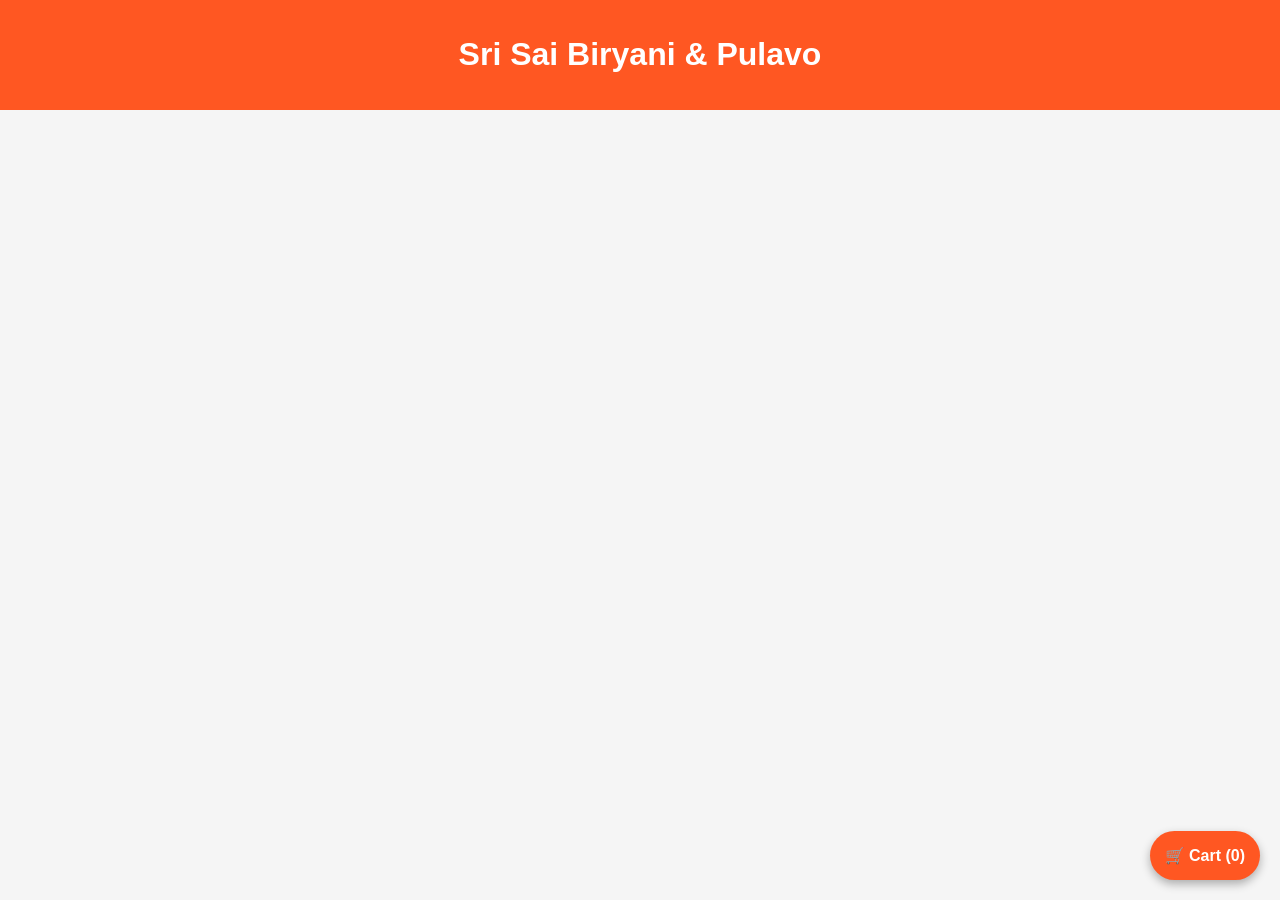
<file: index.html>
<!DOCTYPE html>
<html>
<head>
  <title>Sri Sai Biryani & Pulavo</title>
  <link rel="stylesheet" href="style.css">
</head>
<body>

<header>
  <h1>Sri Sai Biryani & Pulavo</h1>
</header>

<div id="menuContainer"></div>

  <a href="cart.html" id="cartBtn">
🛒 Cart (<span id="cartCount">0</span>)
</a>

<script src="app.js"></script>

</body>
</html>
</file>
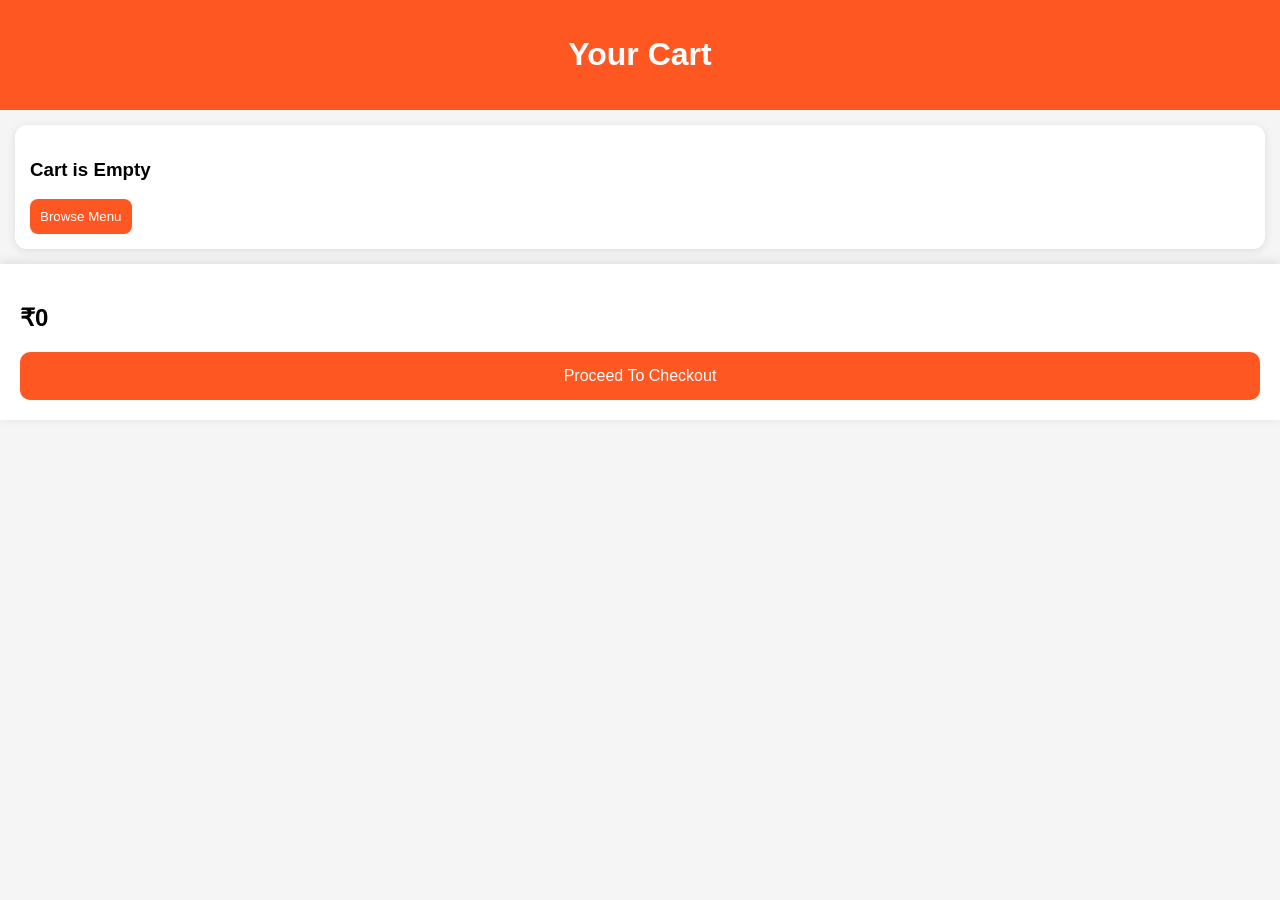
<file: cart.html>
<!DOCTYPE html>
<html>
<head>
  <title>Your Cart</title>
  <link rel="stylesheet" href="style.css">
</head>
<body>

<header>
  <h1>Your Cart</h1>
</header>

<div id="cartItems"></div>

<div class="cart-summary">
  <h2 id="grandTotal">₹0</h2>

  <a href="checkout.html">
    <button class="checkout-btn">
      Proceed To Checkout
    </button>
  </a>
</div>

<script src="cart.js"></script>

</body>
</html>
</file>
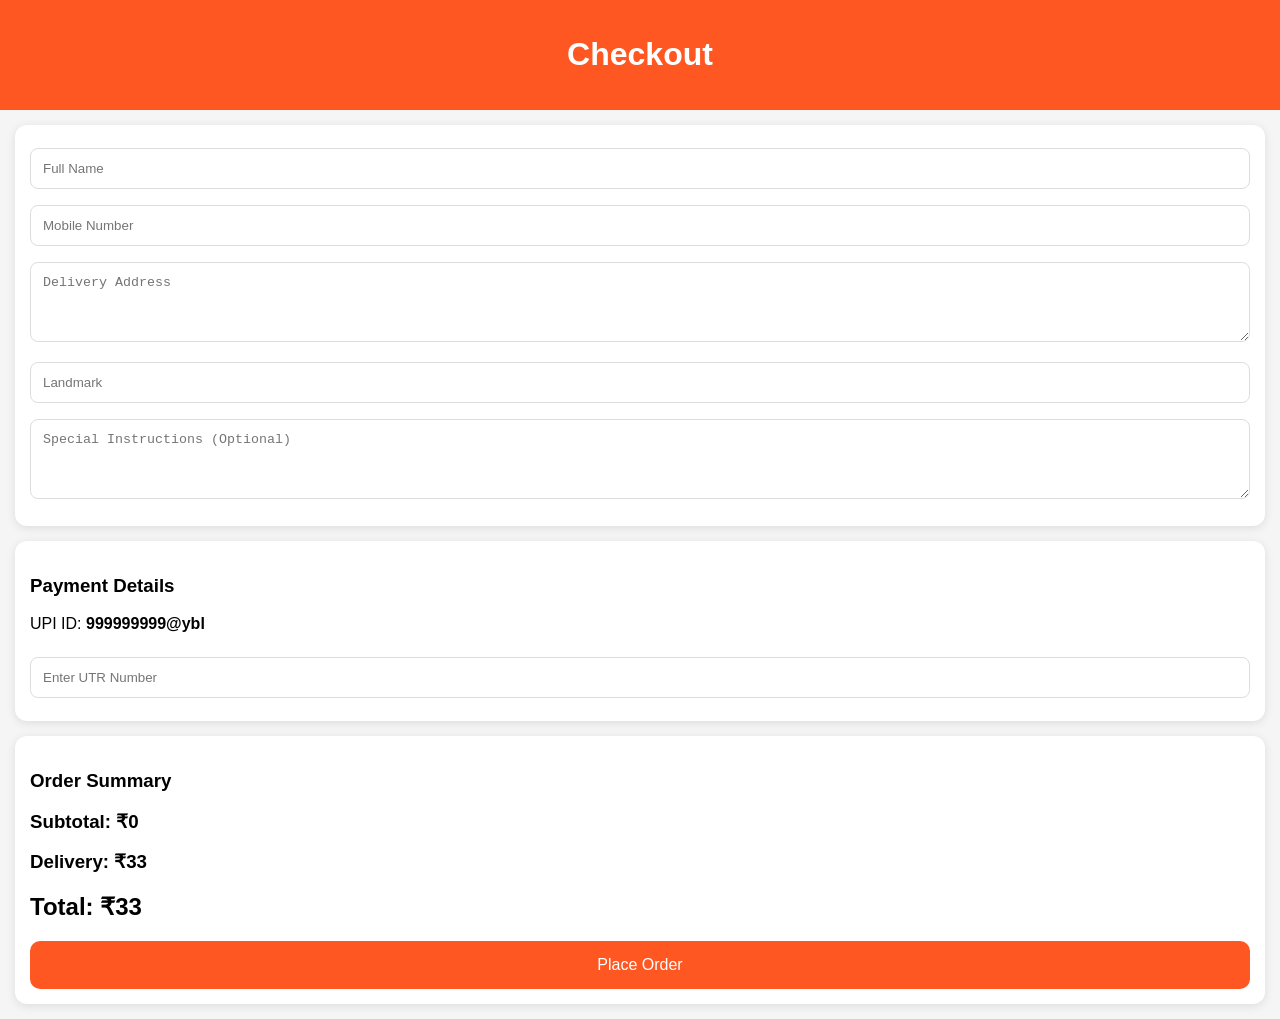
<file: checkout.html>
<!DOCTYPE html>
<html>
<head>
<meta charset="UTF-8">
<meta name="viewport" content="width=device-width, initial-scale=1.0">

<title>Checkout</title>

<link rel="stylesheet" href="style.css">
</head>

<body>

<header>
<h1>Checkout</h1>
</header>

<div class="card">

<input type="text"
id="customerName"
placeholder="Full Name"
required>

<input type="tel"
id="mobile"
placeholder="Mobile Number"
required>

<textarea
id="address"
placeholder="Delivery Address"></textarea>

<input type="text"
id="landmark"
placeholder="Landmark">

<textarea
id="instructions"
placeholder="Special Instructions (Optional)">
</textarea>

</div>

<div class="card">

<h3>Payment Details</h3>

<p>
UPI ID:
<strong>999999999@ybl</strong>
</p>

<input
type="text"
id="utr"
placeholder="Enter UTR Number">

</div>

<div class="card">

<h3>Order Summary</h3>

<div id="orderSummary"></div>

<h3 id="subtotal"></h3>
<h3 id="delivery"></h3>
<h2 id="grandTotal"></h2>

<button
class="checkout-btn"
onclick="submitOrder()">
Place Order
</button>

</div>

<script src="checkout.js"></script>

</body>
</html>
</file>
<file: style.css>
body{
  font-family: Arial,sans-serif;
  background:#f5f5f5;
  margin:0;
}

header{
  background:#ff5722;
  color:white;
  padding:15px;
  text-align:center;
}

#menuContainer{
  padding:15px;
}

.card{
  background:white;
  border-radius:12px;
  padding:15px;
  margin-bottom:15px;
  box-shadow:0 2px 10px rgba(0,0,0,.1);
}

.price{
  color:green;
  font-weight:bold;
}

.offer{
  color:red;
}

button{
  background:#ff5722;
  color:white;
  border:none;
  padding:10px;
  border-radius:8px;
}

#cartBtn{
 position:fixed;
 bottom:20px;
 right:20px;
 background:#ff5722;
 color:white;
 padding:15px;
 border-radius:50px;
 text-decoration:none;
 font-weight:bold;
 box-shadow:0 4px 10px rgba(0,0,0,.3);
}

.offer{
  color:red;
  font-weight:bold;
}

.badge{
  background:#ff9800;
  color:white;
  padding:4px 8px;
  border-radius:20px;
  font-size:12px;
  display:inline-block;
  margin-bottom:10px;
}

.cart-summary{
  position:sticky;
  bottom:0;
  background:white;
  padding:20px;
  box-shadow:0 -2px 10px rgba(0,0,0,.1);
}

.qty-box{
  display:flex;
  gap:10px;
  align-items:center;
  margin:10px 0;
}

.qty-box button{
  width:40px;
  height:40px;
}

.checkout-btn{
  width:100%;
  background:#ff5722;
  color:white;
  padding:15px;
  border:none;
  border-radius:10px;
  font-size:16px;
}

.remove-btn{
  background:red;
  color:white;
  border:none;
  padding:8px 15px;
  border-radius:8px;
}

input,
textarea{
 width:100%;
 padding:12px;
 margin:8px 0;
 border:1px solid #ddd;
 border-radius:8px;
 box-sizing:border-box;
}

textarea{
 min-height:80px;
}

.card{
 background:#fff;
 margin:15px;
 padding:15px;
 border-radius:12px;
 box-shadow:0 2px 10px rgba(0,0,0,.1);
}
</file>
